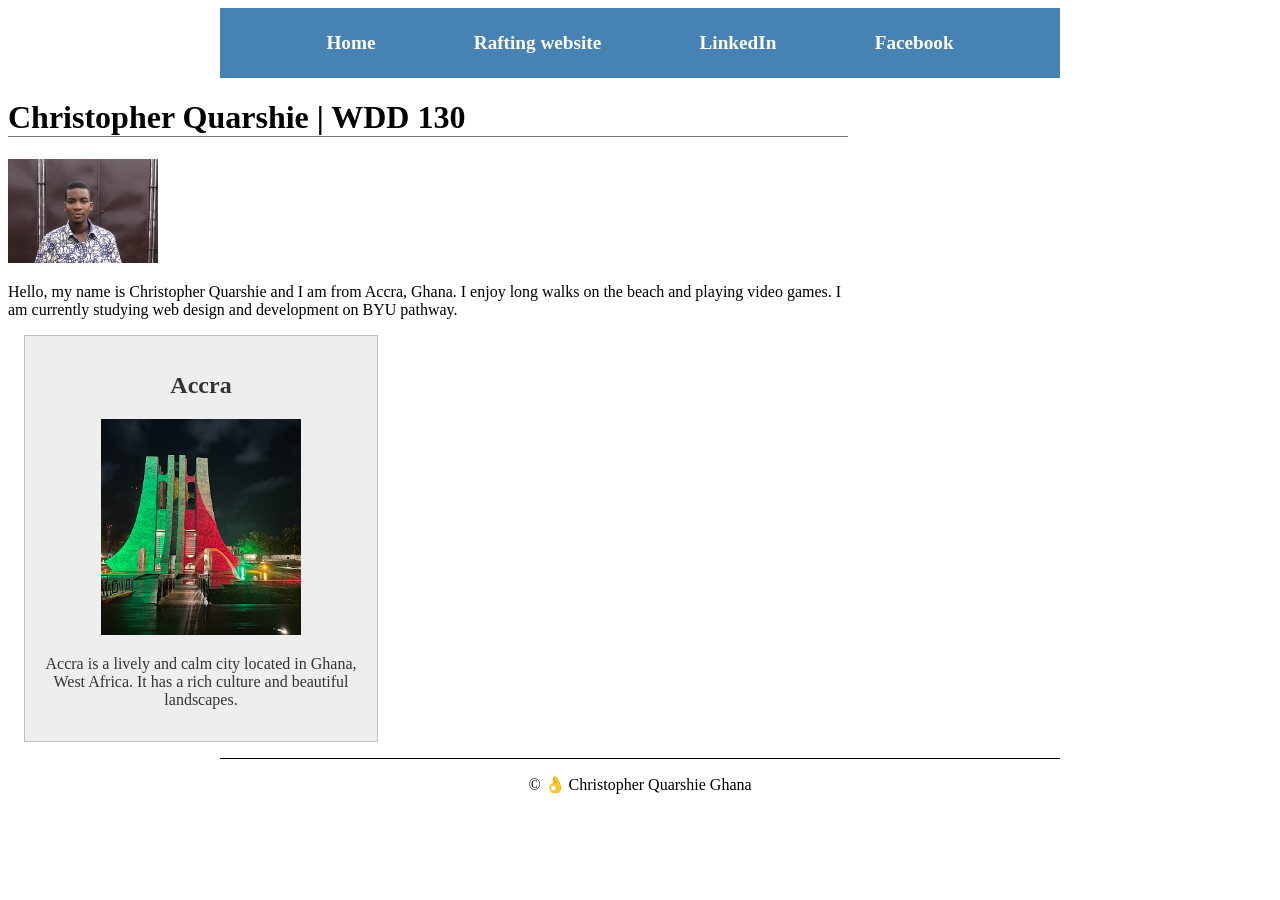
<file: index.html>
<!DOCTYPE html>
<html lang="en-US">

<head>
	<meta charset="UTF-8">
    <meta name="viewport" content="width=device-width, initial-scale=1.0">
    <title>Christopher Quarshie | WDD 130</title>
    <meta name="description" content="Christopher Quarshie's WDD 130 course homepage at BYU-Idaho. Learn about my background, interests, and web development studies.">
    <meta name="author" content="Christopher Quarshie">
	<link rel="stylesheet" href="styles/styles.css">
</head>

<body>
    <header>
        <nav>
            <a href="#">Home</a>
			<a href="wwr/">Rafting website</a>
			<a href="https://www.linkedin.com/">LinkedIn</a>
			<a href="https://www.facebook.com/">Facebook</a>
        </nav>
    </header>
<div class="grid">
    <main>
        <h1>Christopher Quarshie | WDD 130</h1>
        <img src="images/profile.jpg" alt="Christopher Quarshie Profile Picture" width="200">
        <p>Hello, my name is Christopher Quarshie and I am from Accra, Ghana. I enjoy long walks on the
            beach
            and playing video games. I am currently studying web design and development on BYU
            pathway.
        </p>
    </main>
	
	<aside>
		<h2>Accra</h2>
		<img src="images/Accra.jpg" alt="Accra at night".>
		<p>Accra is a lively and calm city located in Ghana, West Africa. It has a rich culture and beautiful landscapes.</p>
	</aside>
</div>
	
    <footer>
        <p>© 👌 Christopher Quarshie Ghana</p>
    </footer>
</body>

</html>
</file>
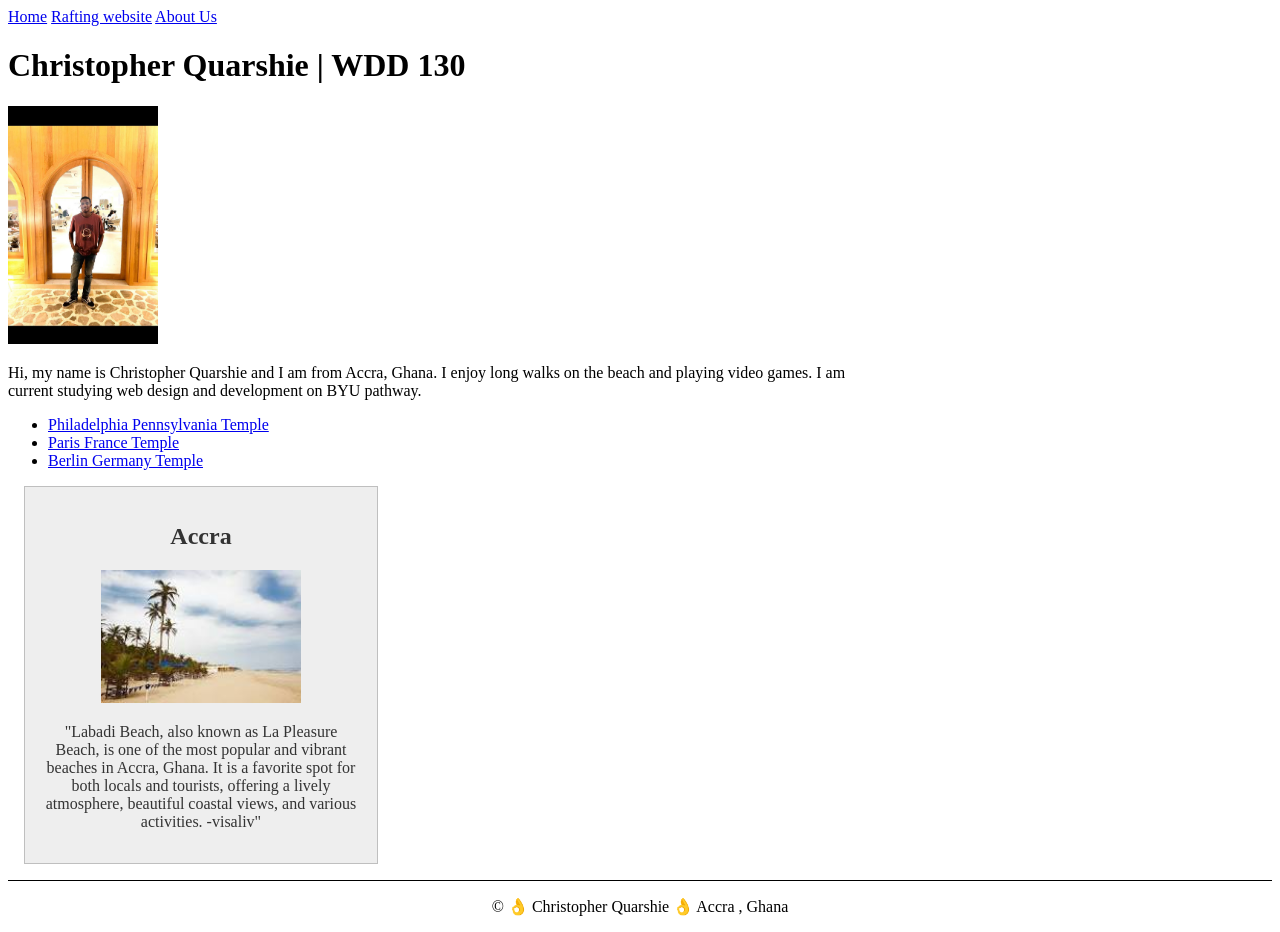
<file: wdd130/index.html>
<!DOCTYPE html>
<lang="en-US">

    <head>
        <meta charset="UTF-8">
        <meta name="viewport" content="width=device-width,initial-scale=1.0">
        <title>Christopher Quarshie | WDD 130</title>
        <meta name="description"
          content="Christopher Quarshie's BYU-Idaho WWD 130 course home page">
        <meta name="author" content="Christopher Quarshie">
        <link rel="stylesheet" href="/wdd130/styles/styles.css">
    </head>

    <body>
        <header>
            <nav>
                <a href="#">Home</a>
                <a href="wwr/">Rafting website</a>
                <a href="../wdd130/wwr/about.html">About Us</a>
            </nav>
        </header>
        <main>
            <h1>Christopher Quarshie | WDD 130</h1>
            <img src="/wdd130/images/profile.jpg" alt="Christopher Profile Picture" width="200">
            <p>Hi, my name is Christopher Quarshie and I am from Accra, Ghana. I enjoy long walks on
                the
                beach and playing video games. I am current studying web design and development on
                BYU
                pathway. </p>

            <ul>
                <li><a href="https://www.churchofjesuschrist.org/temples/details/philadelphia-pennsylvania-temple"
                      target="_blank">Philadelphia Pennsylvania Temple</a></li>
                <li><a href="https://www.churchofjesuschrist.org/temples/details/paris-france-temple"
                      target="_blank">Paris France Temple</a></li>
                <li><a href="https://www.churchofjesuschrist.org/temples/details/lima-peru-los-olivos-temple"
                      target="_blank">Berlin Germany Temple</a></li>
            </ul>
        </main>

        <aside>
            <h2>Accra</h2>
            <img src="/wdd130/images/accrabeach.jpeg" alt="Labadi Beach in Accra">
            <p>"Labadi Beach, also known as La Pleasure Beach, is one of the most popular and
                vibrant beaches in Accra, Ghana. It is a favorite spot for both locals and tourists,
                offering a lively
                atmosphere, beautiful coastal views, and various activities. -visaliv"</p>
        </aside>
        <footer>
            <p>© 👌 Christopher Quarshie 👌 Accra , Ghana</p>
        </footer>
    </body>

    </html>
</file>
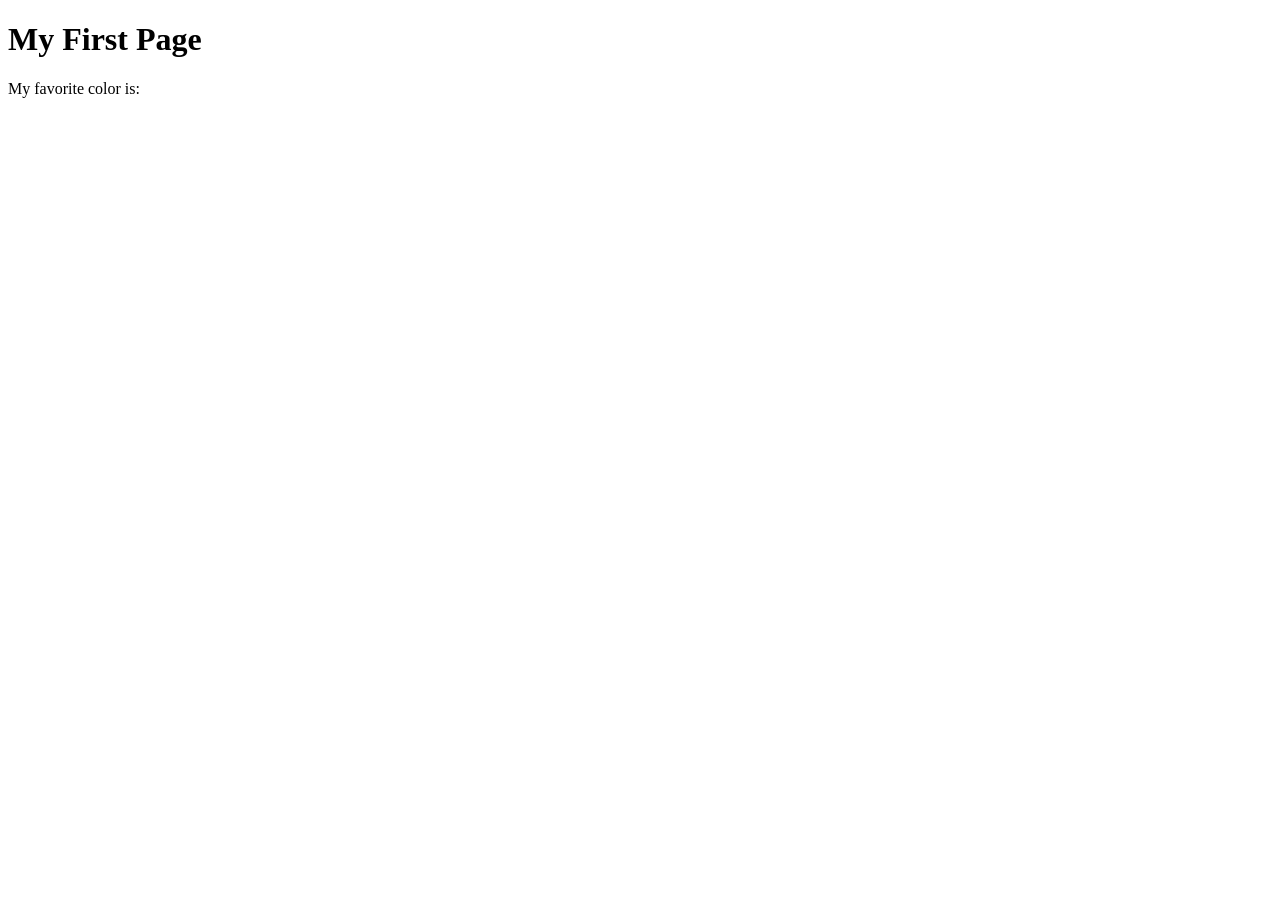
<file: week01/first-page.html>
<!DOCTYPE html>
<html lang="en">

<head>
    <meta charset="UTF-8">
    <meta name="viewport" content="width=device-width, initial-scale=1.0">
    <title>My First Page</title>
</head>

<body>
    <h1>My First Page</h1>
    <p>My favorite color is: </p>
</body>

</html>
</file>
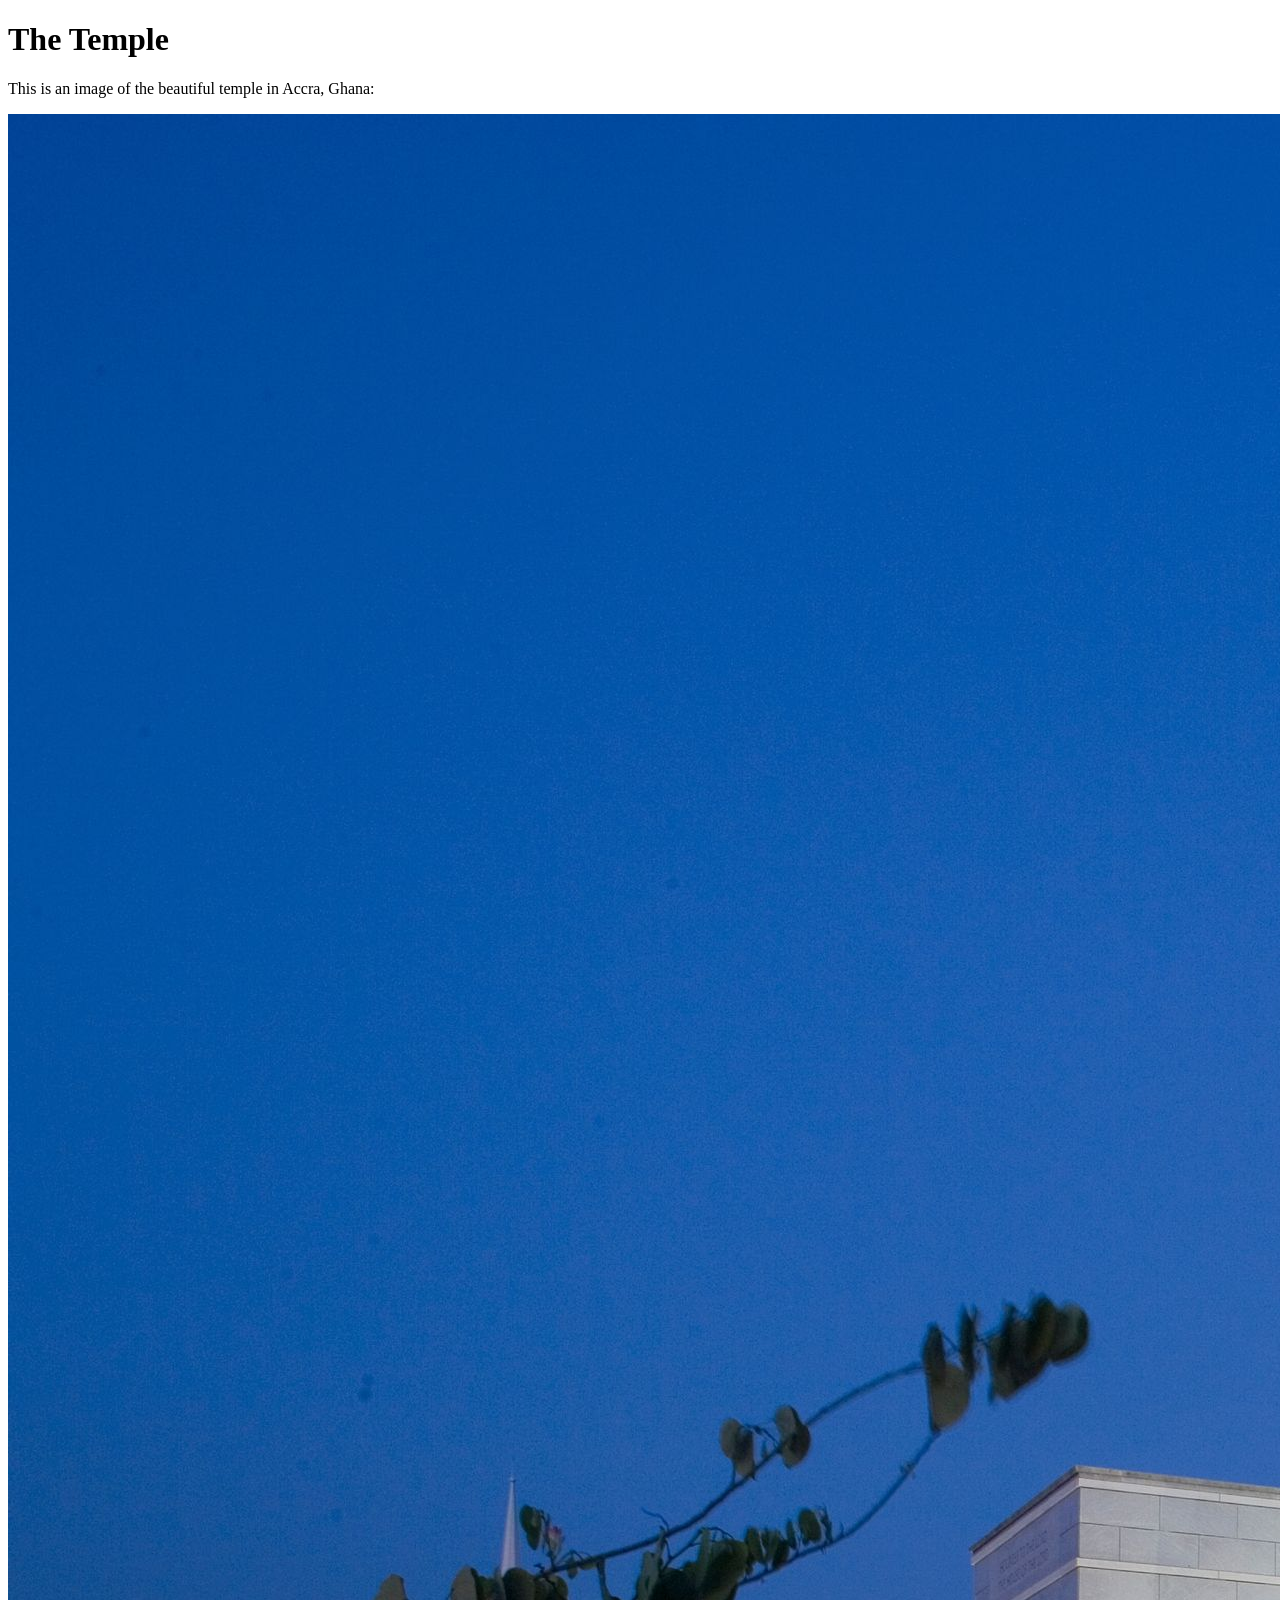
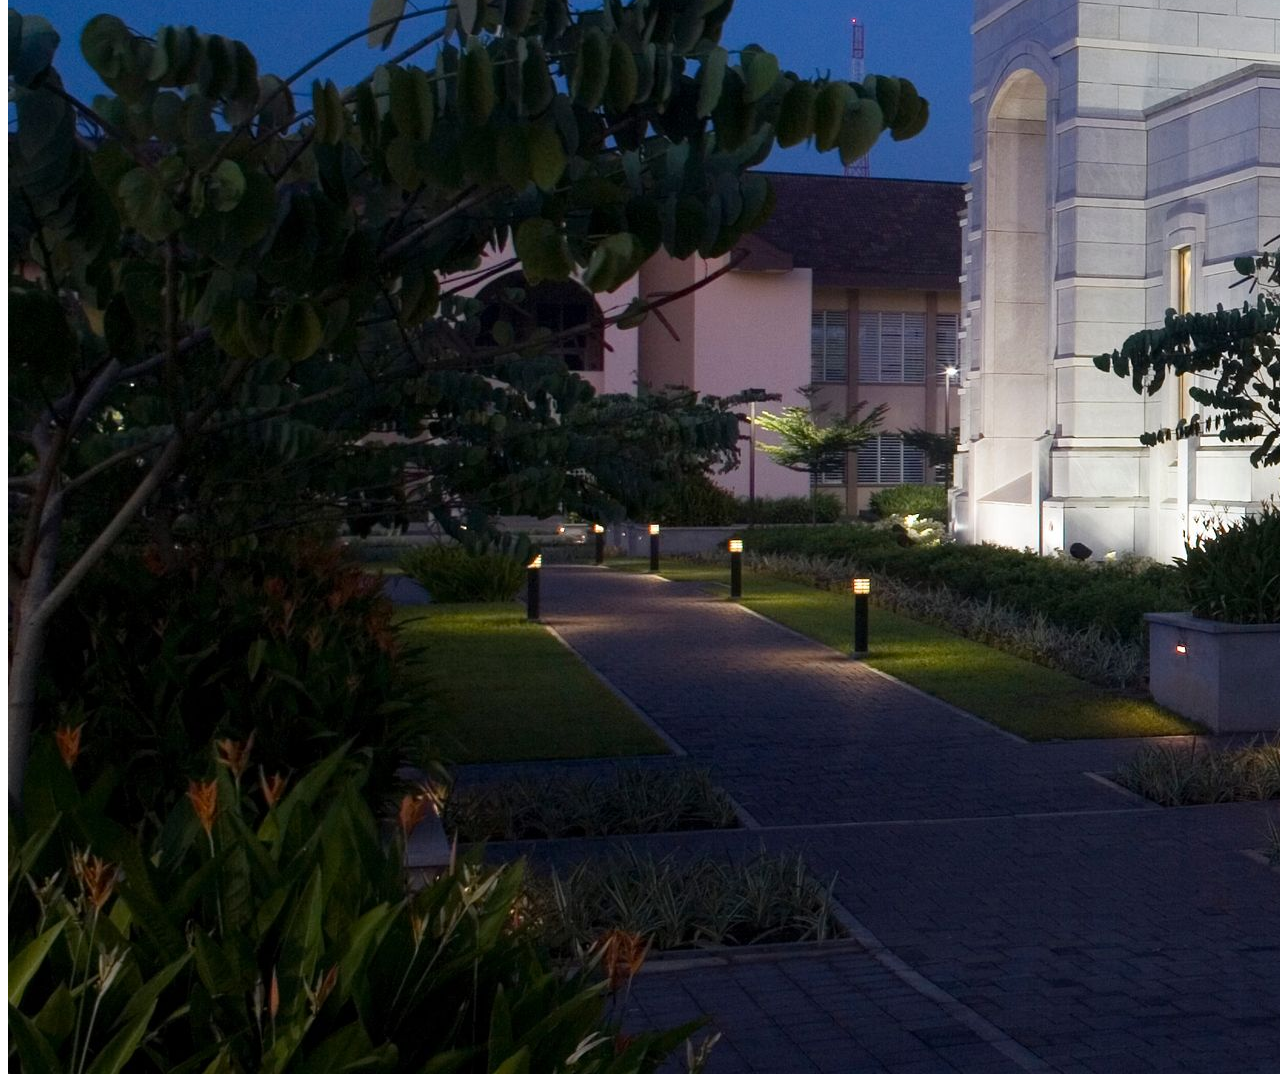
<file: week01/images.html>
<!DOCTYPE html>
<html lang="en">

<head>
    <meta charset="UTF-8">
    <meta name="viewport" content="width=device-width, initial-scale=1.0">
    <title>Temple Image</title>
</head>

<body>
    <h1>The Temple</h1>
    <p>This is an image of the beautiful temple in Accra, Ghana:</p>
    <img src="images/temple-large.jpeg" alt="The Accra Ghana Temple">

</body>

</html>
</file>
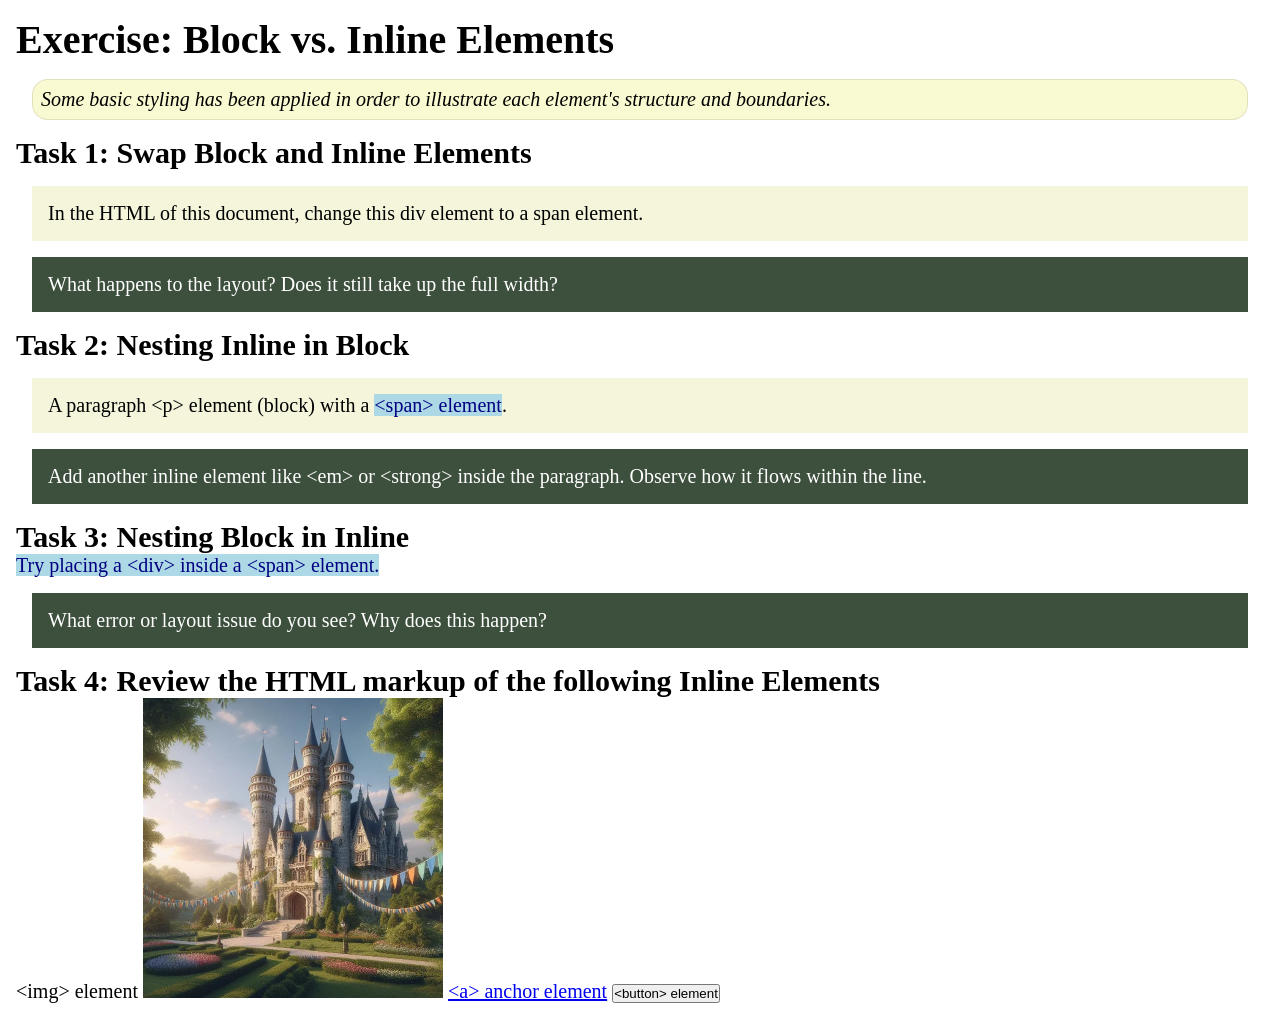
<file: week02/block-vs-inline.html>
<!DOCTYPE html>
<html lang="en">

<head>
    <meta charset="UTF-8">
    <meta name="viewport" content="width=device-width, initial-scale=1.0">
    <title>Exercise: Block vs. Inline Elements</title>
    <link rel="stylesheet" href="styles/block-vs-inline.css">
</head>

<body>
    <main>
        <h1>Exercise: Block vs. Inline Elements</h1>
        <p class="note">Some basic styling has been applied in order to illustrate each element's structure and boundaries.</p>

        <h2>Task 1: Swap Block and Inline Elements</h2>
        <div>In the HTML of this document, change this div element to a span element.</div>

        <p class="question">What happens to the layout? Does it still take up the full width?</p>

        <h2>Task 2: Nesting Inline in Block</h2>
        <p>A paragraph &lt;p&gt; element (block) with a <span>&lt;span&gt; element</span>.</p>
        <p class="question">Add another inline element like &lt;em&gt; or &lt;strong&gt; inside the paragraph. Observe how it flows within the line.</p>

        <h2>Task 3: Nesting Block in Inline</h2>
        <span>Try placing a &lt;div&gt; inside a &lt;span&gt; element.</span>
        <p class="question">What error or layout issue do you see? Why does this happen?</p>

        <h2>Task 4: Review the HTML markup of the following Inline Elements</h2>
        &lt;img&gt; element
        <img src="images/castle.webp" alt="placeholder image (images are inline)" width="300" height="300">
        <a href="https://churchofjesuschrist.org">&lt;a&gt; anchor element</a>
        <button type="button">&lt;button&gt; element</button>
    </main>
</body>

</html>
</file>
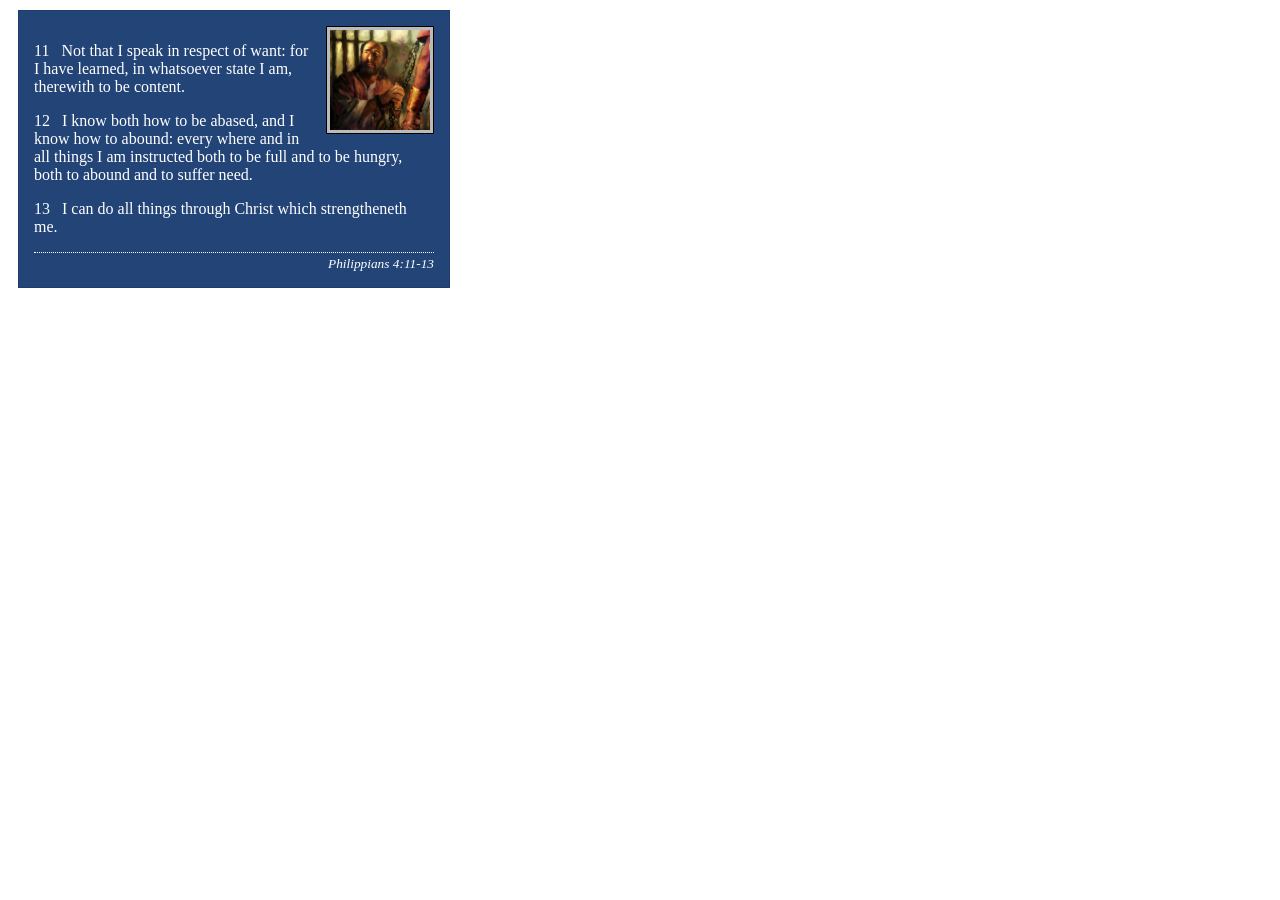
<file: week02/box-model-solution.html>
<!DOCTYPE html>
<html lang="en">

<head>
    <meta charset="UTF-8">
    <meta name="viewport" content="width=device-width, initial-scale=1.0">
    <title>Box Model Activity</title>
    <link rel="stylesheet" href="styles/box-model-solution.css">
</head>

<body>
    <main>
        <div class="callout">
            <img src="images/apostle-paul-imprisoned.webp" alt="Paul the Apostle - Imprisoned in Rome" width="200" height="200">
            <blockquote>
                <p>11 &nbsp; Not that I speak in respect of want: for I have learned, in whatsoever state I am, therewith to be content.</p>
                <p>12 &nbsp; I know both how to be abased, and I know how to abound: every where and in all things I am instructed both to be full and to be hungry, both to abound and to suffer need.</p>
                <p>13 &nbsp; I can do all things through Christ which strengtheneth me.</p>
            </blockquote>
            <cite>Philippians 4:11-13</cite>
        </div>
    </main>
</body>

</html>
</file>
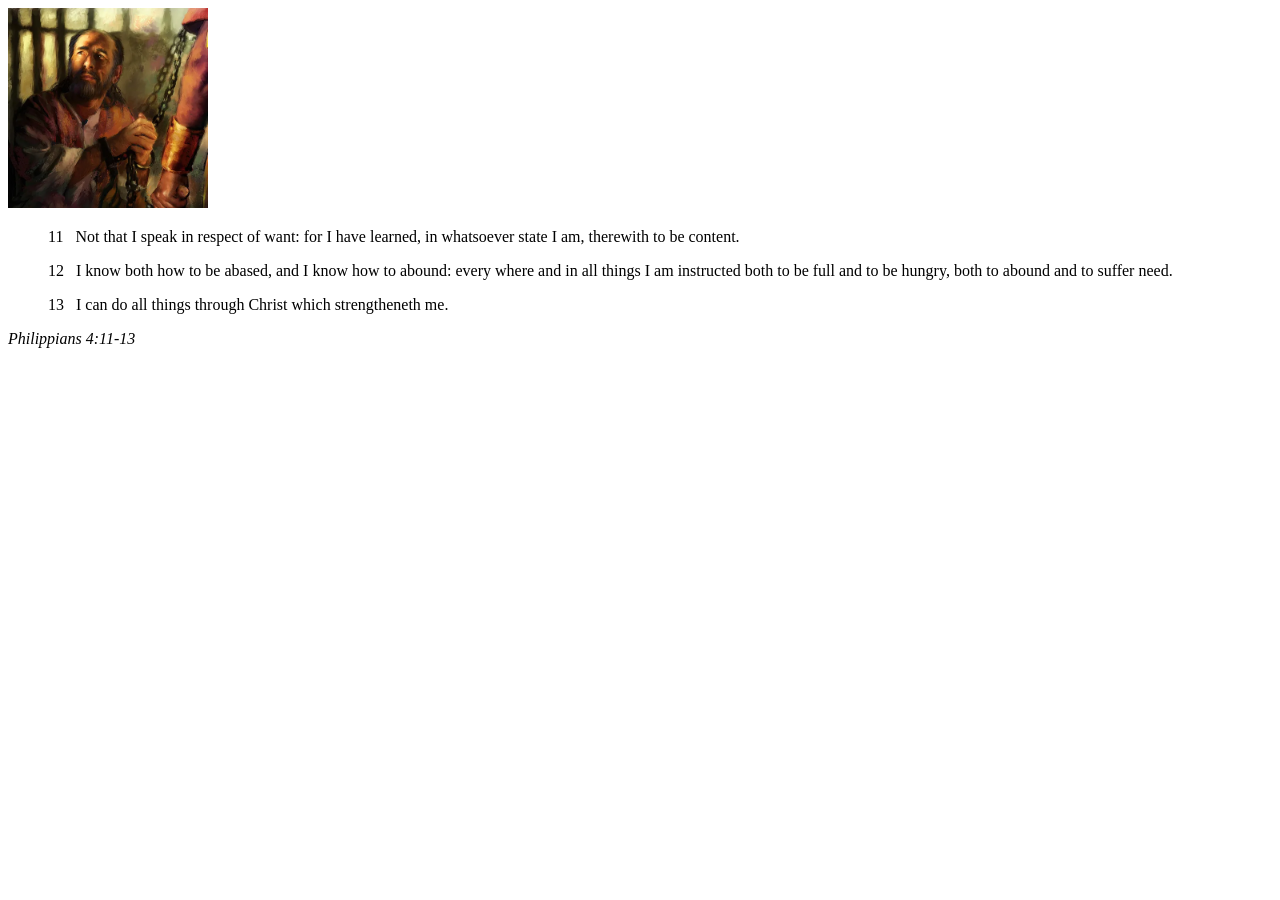
<file: week02/box-model.html>
<!DOCTYPE html>
<html lang="en">

<head>
    <meta charset="UTF-8">
    <meta name="viewport" content="width=device-width, initial-scale=1.0">
    <title>Box Model Activity</title>
</head>

<body>
    <main>
        <div class="callout">
            <img src="images/apostle-paul-imprisoned.webp" alt="Paul the Apostle - Imprisoned in Rome" width="200" height="200">
            <blockquote>
                <p>11 &nbsp; Not that I speak in respect of want: for I have learned, in whatsoever state I am, therewith to be content.</p>
                <p>12 &nbsp; I know both how to be abased, and I know how to abound: every where and in all things I am instructed both to be full and to be hungry, both to abound and to suffer need.</p>
                <p>13 &nbsp; I can do all things through Christ which strengtheneth me.</p>
            </blockquote>
            <cite>Philippians 4:11-13</cite>
        </div>
    </main>
</body>

</html>
</file>
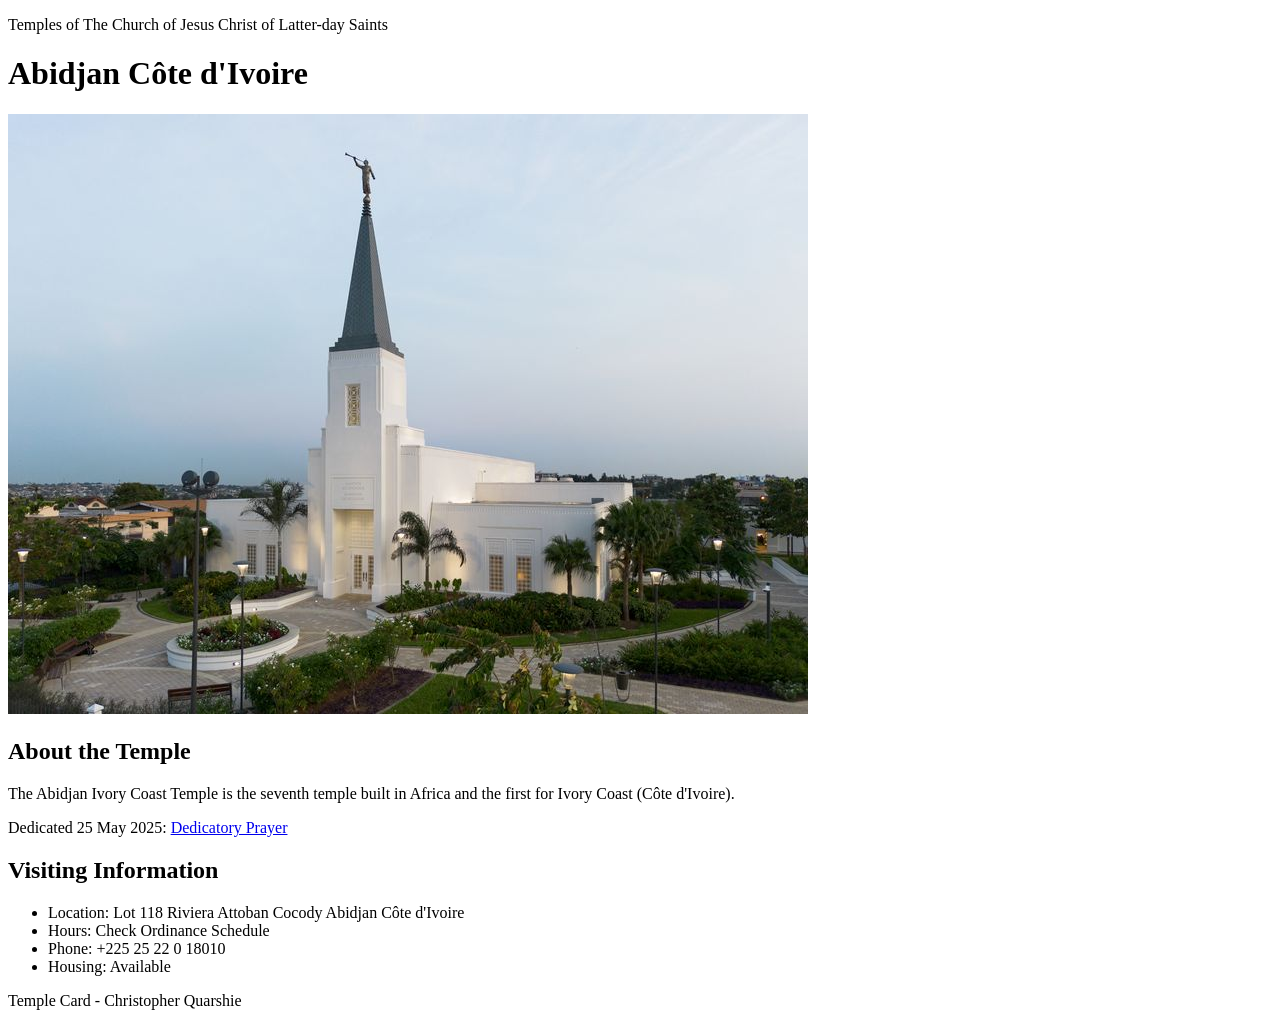
<file: week02/temple.html>
<!DOCTYPE html>
<html lang="en">

<head>
    <meta charset="UTF-8">
    <meta name="viewport" content="width=device-width, initial-scale=1.0">
    <title>Temple Card - Abidjan Côte d'Ivoire</title>
</head>

<body>
    <header>
        <p>Temples of The Church of Jesus Christ of Latter-day Saints</p>
    </header>
    <main>
        <h1>Abidjan Côte d'Ivoire</h1>
        <picture>
            <img src="images/abidjan-ivory-coast.jpeg" alt="Abidjan Côte d'Ivoire Temple">
        </picture>
        <section>
            <h2>About the Temple</h2>
            <p>The Abidjan Ivory Coast Temple is the seventh temple built in Africa and the first for Ivory Coast (Côte d'Ivoire).</p>
            <p>Dedicated 25 May 2025: <a href="https://www.churchofjesuschrist.org/temples/dedicatory-prayer/abidjan-ivory-coast-temple/2025-05-25?lang=eng" target="_blank" rel="noopener noreferrer">Dedicatory Prayer</a></p>
        </section>
        <section>
            <h2>Visiting Information</h2>
            <ul>
                <li>Location: Lot 118 Riviera Attoban Cocody Abidjan Côte d'Ivoire</li>
                <li>Hours: Check Ordinance Schedule</li>
                <li>Phone: +225 25 22 0 18010</li>
                <li>Housing: Available</li>
            </ul>
        </section>
    </main>
    <footer>
        <p>Temple Card - Christopher Quarshie</p>
    </footer>
</body>

</html>
</file>
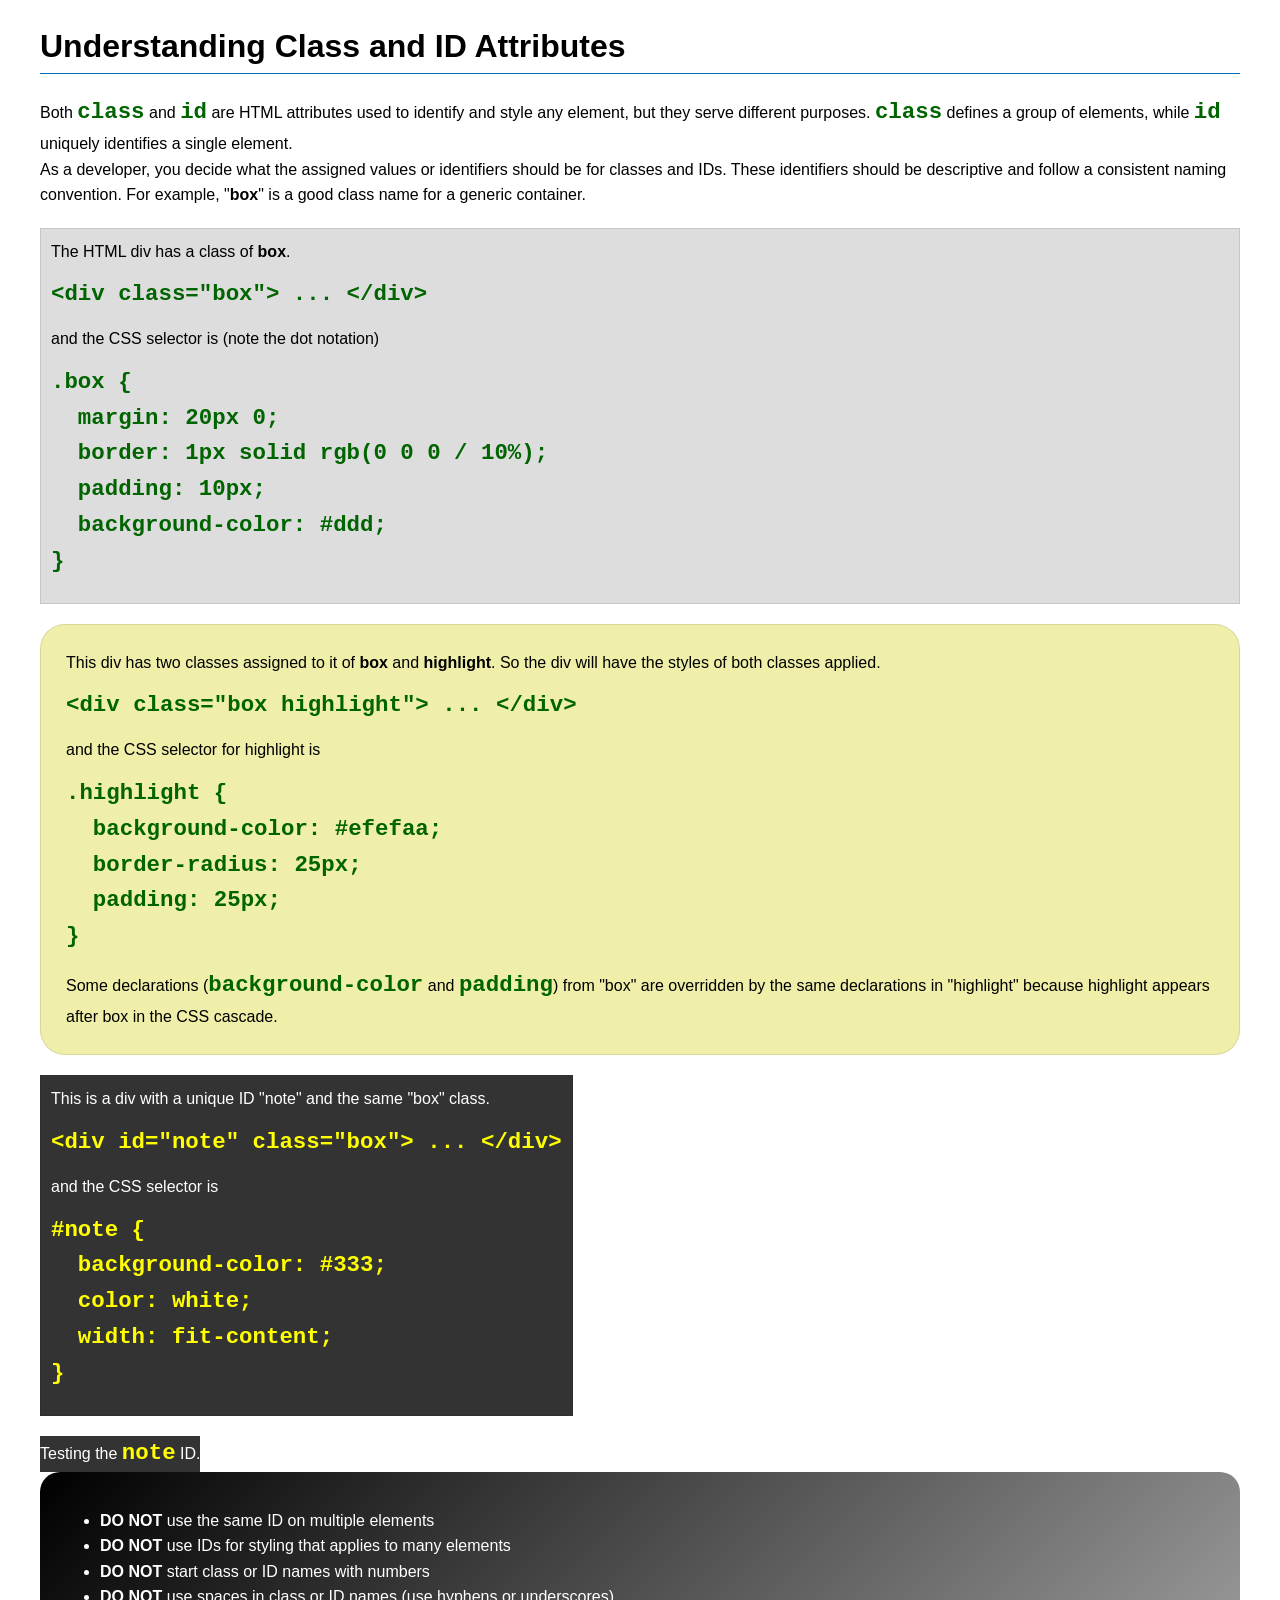
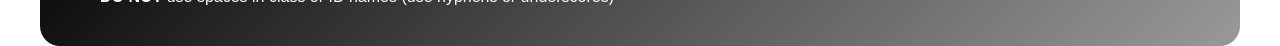
<file: week03/class-and-id.html>
<!DOCTYPE html>
<html lang="en">

<head>
    <meta charset="UTF-8">
    <meta name="viewport" content="width=device-width, initial-scale=1.0">
    <title>Class vs ID Attributes</title>
    <link rel="stylesheet" href="styles/class-and-id.css">
</head>

<body>
    <h1>Understanding Class and ID Attributes</h1>
    <p>Both <code>class</code> and <code>id</code> are HTML attributes used to identify and style any element, but they serve different purposes. <code>class</code> defines a group of elements, while <code>id</code> uniquely identifies a single element.</p>
    <p>As a developer, you decide what the assigned values or identifiers should be for classes and IDs. These identifiers should be descriptive and follow a consistent naming convention. For example, "<strong>box</strong>" is a good class name for a generic container.</p>
    <div class="box">
        <p>The HTML div has a class of <strong>box</strong>.</p>
        <pre><code class="html">&lt;div class="box"&gt; ... &lt;/div&gt;</code></pre>
        and the CSS selector is (note the dot notation)
        <pre><code class="css">.box {
  margin: 20px 0;
  border: 1px solid rgb(0 0 0 / 10%);
  padding: 10px;
  background-color: #ddd; 
}</code></pre>
    </div>

    <div class="box highlight">
        <p>This div has two classes assigned to it of <strong>box</strong> and <strong>highlight</strong>. So the div will have the styles of both classes applied.</p>
        <pre><code class="html">&lt;div class="box highlight"&gt; ... &lt;/div&gt;</code></pre>
        and the CSS selector for highlight is
        <pre><code class="css">.highlight {
  background-color: #efefaa;
  border-radius: 25px;
  padding: 25px;
}</code></pre>
        <p>Some declarations (<code>background-color</code> and <code>padding</code>) from "box" are overridden by the same declarations in "highlight" because highlight appears after box in the CSS cascade.</p>
    </div>

    <div id="note" class="box">
        <p>This is a div with a unique ID "note" and the same "box" class.</p>
        <pre><code class="html">&lt;div id="note" class="box"&gt; ... &lt;/div&gt;</code></pre>
        and the CSS selector is
        <pre><code class="css">#note {
  background-color: #333;
  color: white;
  width: fit-content;
}</code></pre>
    </div>

    <div id="note">
        <p>Testing the <code>note</code> ID.</p>
    </div>

    <section id="best-practice">
        <ul>
            <li><strong>DO NOT</strong> use the same ID on multiple elements</li>
            <li><strong>DO NOT</strong> use IDs for styling that applies to many elements</li>
            <li><strong>DO NOT</strong> start class or ID names with numbers</li>
            <li><strong>DO NOT</strong> use spaces in class or ID names (use hyphens or underscores)</li>
        </ul>
    </section>

</body>

</html>
</file>
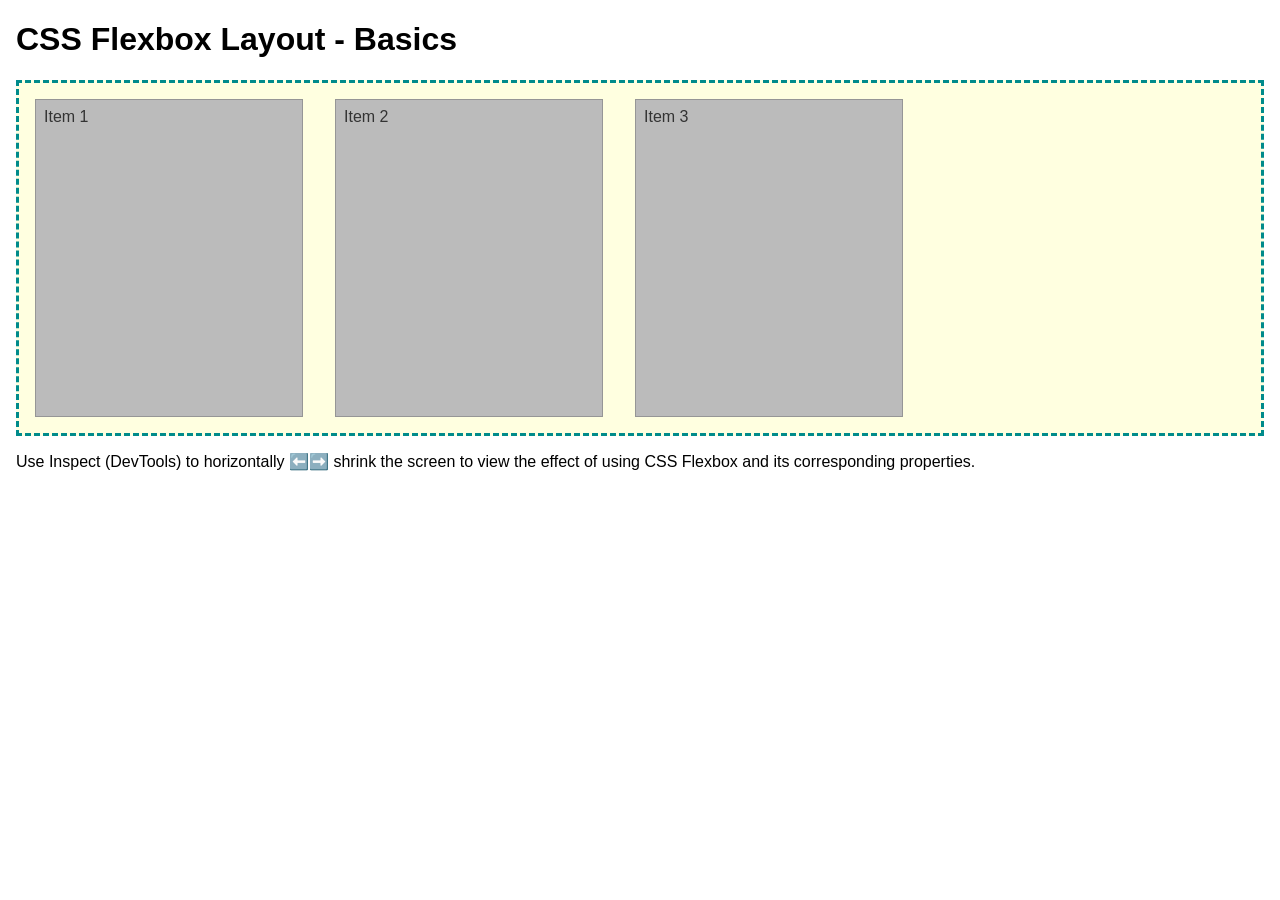
<file: week04/flexbox-layout.html>
<!DOCTYPE html>
<html lang="en">

<head>
    <meta charset="UTF-8">
    <meta name="viewport" content="width=device-width, initial-scale=1.0">
    <title>CSS Flexbox Layout - Basics</title>
    <link rel="stylesheet" href="styles/flexbox.css">
</head>

<body>
    <main>
        <h1>CSS Flexbox Layout - Basics</h1>
        <div class="flex-container">
            <div class="flex-item item1">Item 1</div>
            <div class="flex-item item2">Item 2</div>
            <div class="flex-item item3">Item 3</div>
        </div>
        <p>Use Inspect (DevTools) to horizontally ⬅️➡️ shrink the screen to view the effect of using CSS Flexbox and its corresponding properties.</p>
    </main>
</body>

</html>
</file>
<file: styles/styles.css>
header, footer {
    max-width: 840px;
    margin: 0 auto;
}
main {
    max-width: 840px;
}

aside {
    width: 20rem;
    margin: 1rem;
    border: 1px solid rgb(0 0 0 / 0.2);
    padding: 1rem;
    background-color: #eee;
    color: #333;
    text-align: center;
}

aside img {
    width: 200px;
    height: auto;
}

main img {
    width: 150px;
    height: auto;
}

p {
    padding: 0;
}

footer {
    margin-top: 15px;
    border-top: 1px solid #000;
    text-align: center;
}

nav {
    background-color: steelblue;
    padding: 1rem;
    display: flex;
    justify-content: space-evenly;
    align-items: center;
}

nav a {
    display: block;
    padding: .5rem;
    text-decoration: none;
    font-size: 1.2rem;
    font-weight: 700;
    color: #fff;
}

h1 {
    border-bottom: 1px solid #777;
}
</file>
<file: wdd130/styles/styles.css>
main {
    max-width: 840px;
}

aside {
    width: 20rem;
    margin: 1em;
    border: 1px solid rgb(0 0 0 / 0.2);
    padding: 1rem;
    background-color: #eee;
    color: #333;
    text-align: center;
}

aside img {
    width: 200px;
    height: auto;
}

main img {
    width: 150px;
    height: auto;
}

p {
    padding: 0;
}

footer {
    margin-top: 15px;
    border-top: 1px solid #000;
    text-align: center;
}
</file>
<file: week02/styles/block-vs-inline.css>
* {
    margin: 0;
    padding: 0;
}

body {
    font-size: 20px;
    margin: 1rem;
}

p,
div {
    background-color: beige;
    margin: 1rem;
    padding: 1rem;
}

span {
    color: navy;
    background-color: lightblue;
}

code {
    margin: 0;
    padding: 0;
    color: green;
    font-size: 1.2rem;
}

.note {
    font-style: italic;
    background-color: lightgoldenrodyellow;
    border-radius: 1rem;
    border: 1px solid rgb(0 0 0 / 10%);
    margin: 1rem;
    padding: .5rem;
}

.question {
    background-color: #3d503d;
    color: #fff;
}
</file>
<file: week02/styles/box-model-solution.css>
.callout {
    max-width: 400px;
    margin: 10px;
    border: 1px solid rgb(0 0 0 / 10%);
    padding: 15px;
    background-color: #247;
    color: #fff;
}

.callout img {
    float: right;
    margin: 0 0 10px 15px;
    border: 1px solid #000;
    padding: 3px;
    background-color: #bbb;
    width: 100px;
    height: auto;
}

blockquote {
    margin: 0;
}

cite {
    display: block;
    border-top: 1px dotted #fff;
    padding-top: 3px;
    text-align: right;
    font-size: smaller;
}
</file>
<file: week03/styles/class-and-id.css>
body {
    font-family: Arial, sans-serif;
    line-height: 1.6;
    margin: 0;
    padding: 0 40px;
}

h1 {
    border-bottom: 1px solid rgb(0 110 182);
    padding-bottom: 0;
}

p {
    margin: 0;
}

code {
    color: darkgreen;
    font-weight: 700;
    font-size: 1.4rem;
}

/* Class examples - can be reused */
.box {
    margin: 20px 0;
    border: 1px solid rgb(0 0 0 / 10%);
    padding: 10px;
    background-color: #ddd;
    /* this is shorthand for #dddddd */
}

.highlight {
    background-color: #efefaa;
    border-radius: 25px;
    padding: 25px;
}

/* ID examples - should be unique */

#note {
    background-color: #333;
    color: white;
    width: fit-content;
}

#note code {
    color: yellow;
}

#best-practice {
    background: linear-gradient(135deg, #000 0%, #999 100%);
    color: white;
    border-radius: 20px;
    padding: 20px;
}
</file>
<file: week04/styles/flexbox.css>
body {
    font-family: Helvetica, Arial, sans-serif;
    margin: 1rem;
}

.flex-container {
    border: 3px dashed darkcyan;
    background-color: lightyellow;
    display: flex;
    flex-wrap: wrap;
}

.flex-item {
    width: 250px;
    margin: 1rem;
    border: 1px solid rgb(0 0 0 / 20%);
    padding: 0.5rem;
    background-color: #bbb;
    color: #333;
}

.item1 {
    min-height: 100px;
}

.item2 {
    min-height: 200px;
}

.item3 {
    min-height: 300px;
}
</file>
